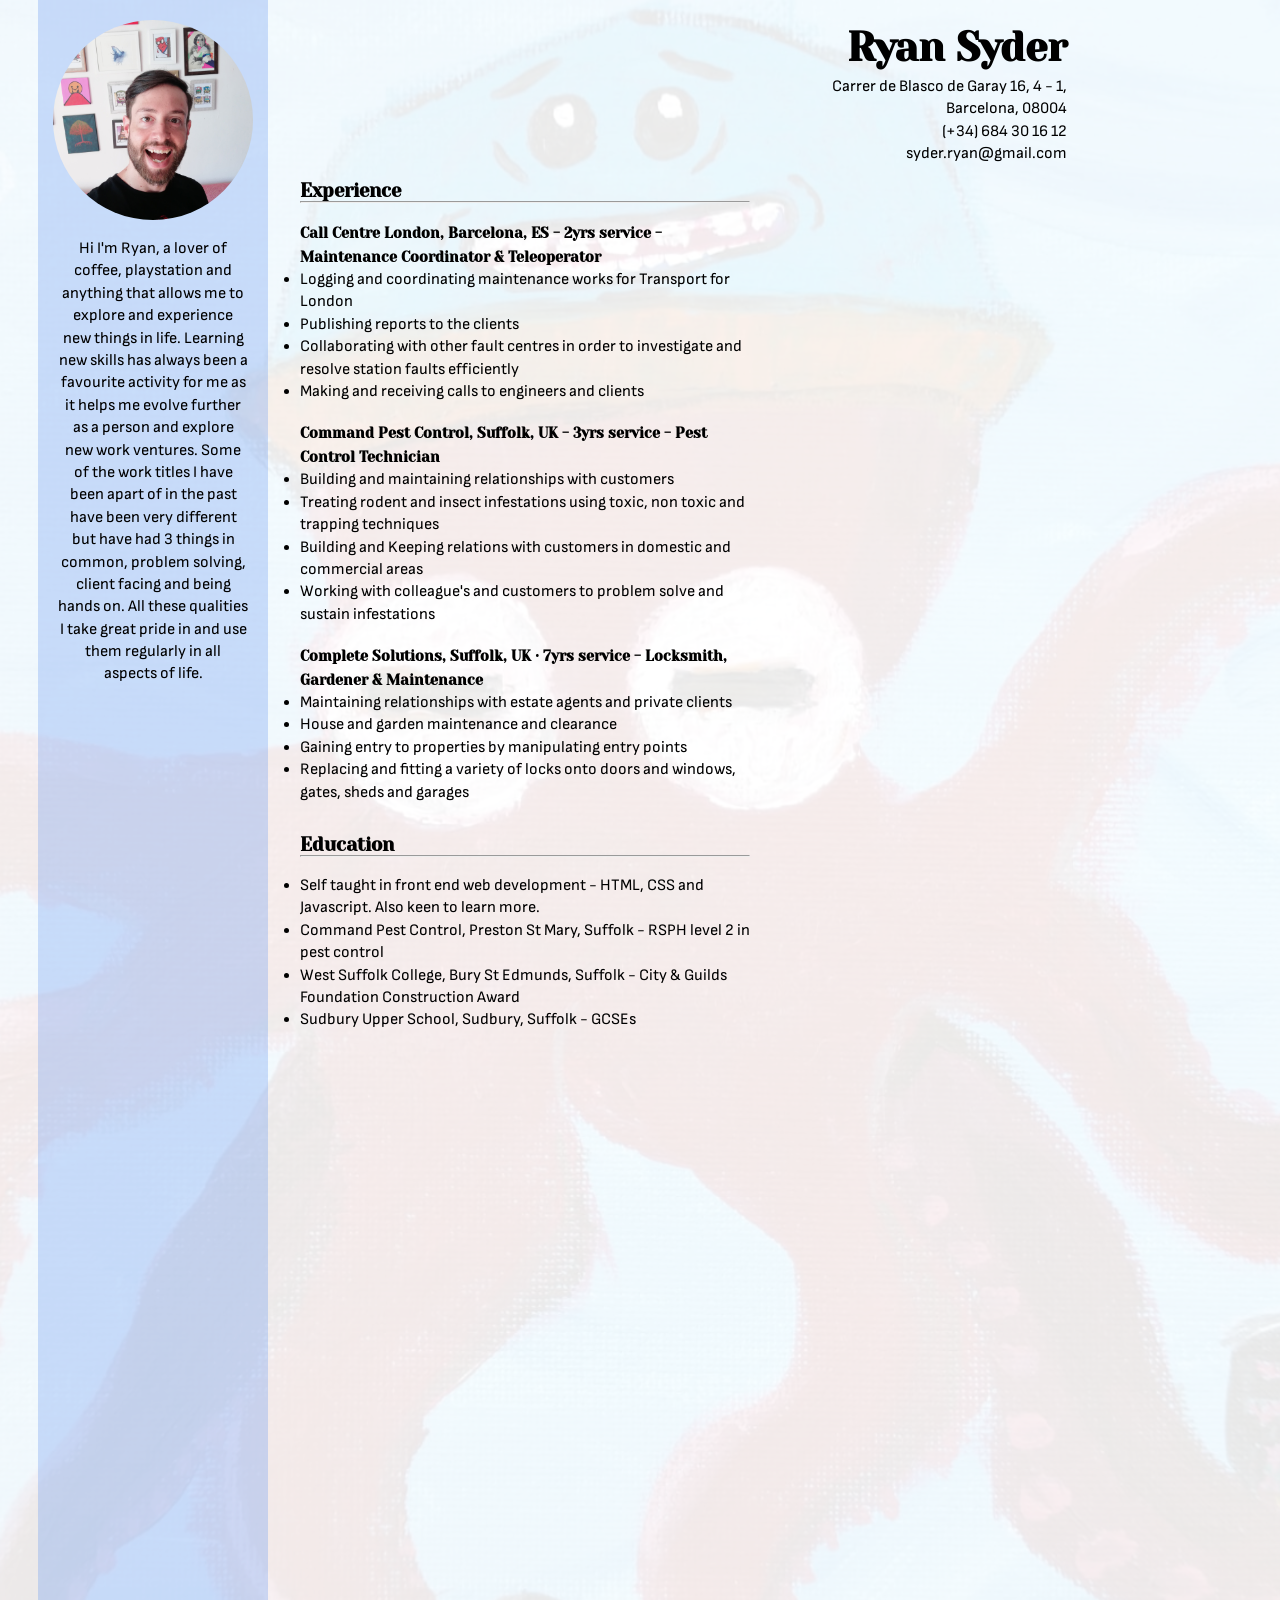
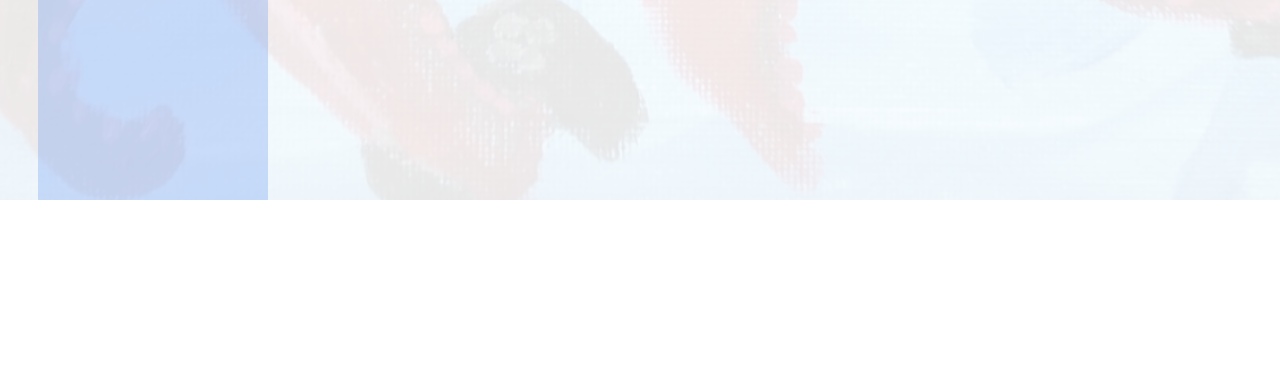
<file: index.html>
<!DOCTYPE html>
<html>
    <head>
        <meta charset="utf-8" />
        <meta
            http-equiv="X-UA-Compatible"
            content="IE=edge"
        />
        <title>Ryan's resume</title>
        <meta
            name="description"
            content=""
        />
        <meta
            name="viewport"
            content="width=device-width, initial-scale=1"
        />
        <link
            rel="stylesheet"
            href="style.css"
        />
        <link
            rel="preconnect"
            href="https://fonts.googleapis.com"
        />
        <link
            rel="preconnect"
            href="https://fonts.gstatic.com"
            crossorigin
        />
        <link
            href="https://fonts.googleapis.com/css2?family=Sofia+Sans&family=Yeseva+One&display=swap"
            rel="stylesheet"
        />
    </head>
    <body>
        <div id="background"></div>

        <div id="details">
            <h1>Ryan Syder</h1>
            <p>Carrer de Blasco de Garay 16, 4 - 1, Barcelona, 08004</p>
            <p>(+34) 684 30 16 12</p>
            <p>syder.ryan@gmail.com</p>
        </div>

        <div id="about">
            <div class="img"></div>
            <br />
            <p class="profile">
                Hi I'm Ryan, a lover of coffee, playstation and anything that allows me to explore
                and experience new things in life. Learning new skills has always been a favourite
                activity for me as it helps me evolve further as a person and explore new work
                ventures. Some of the work titles I have been apart of in the past have been very
                different but have had 3 things in common, problem solving, client facing and being
                hands on. All these qualities I take great pride in and use them regularly in all
                aspects of life.
            </p>
        </div>

        <main>
            <div id="job-list">
                <h3 class="experience">Experience</h3>
                <hr />
                <br />

                <h5 class="work">
                    Call Centre London, Barcelona, ES - 2yrs service - Maintenance Coordinator &
                    Teleoperator
                </h5>
                <ul>
                    <li>Logging and coordinating maintenance works for Transport for London</li>
                    <li>Publishing reports to the clients</li>
                    <li>
                        Collaborating with other fault centres in order to investigate and resolve
                        station faults efficiently
                    </li>
                    <li>Making and receiving calls to engineers and clients</li>
                </ul>
                <br />
                <h5 class="work">
                    Command Pest Control, Suffolk, UK - 3yrs service - Pest Control Technician
                </h5>
                <ul>
                    <li>Building and maintaining relationships with customers</li>
                    <li>
                        Treating rodent and insect infestations using toxic, non toxic and trapping
                        techniques
                    </li>
                    <li>
                        Building and Keeping relations with customers in domestic and commercial
                        areas
                    </li>
                    <li>
                        Working with colleague's and customers to problem solve and sustain
                        infestations
                    </li>
                </ul>
                <br />
                <h5 class="work">
                    Complete Solutions, Suffolk, UK · 7yrs service - Locksmith, Gardener &
                    Maintenance
                </h5>
                <ul>
                    <li>Maintaining relationships with estate agents and private clients</li>
                    <li>House and garden maintenance and clearance</li>
                    <li>Gaining entry to properties by manipulating entry points</li>
                    <li>
                        Replacing and fitting a variety of locks onto doors and windows, gates,
                        sheds and garages
                    </li>
                </ul>
            </div>

            <div id="education-list">
                <h3 class="education">Education</h3>
                <hr />
                <br />
                <ul>
                    <li>
                        Self taught in front end web development - HTML, CSS and Javascript. Also
                        keen to learn more.
                    </li>
                    <li>
                        Command Pest Control, Preston St Mary, Suffolk - RSPH level 2 in pest
                        control
                    </li>
                    <li>
                        West Suffolk College, Bury St Edmunds, Suffolk - City & Guilds Foundation
                        Construction Award
                    </li>
                    <li>Sudbury Upper School, Sudbury, Suffolk - GCSEs</li>
                </ul>
            </div>
        </main>
    </body>
</html>
</file>
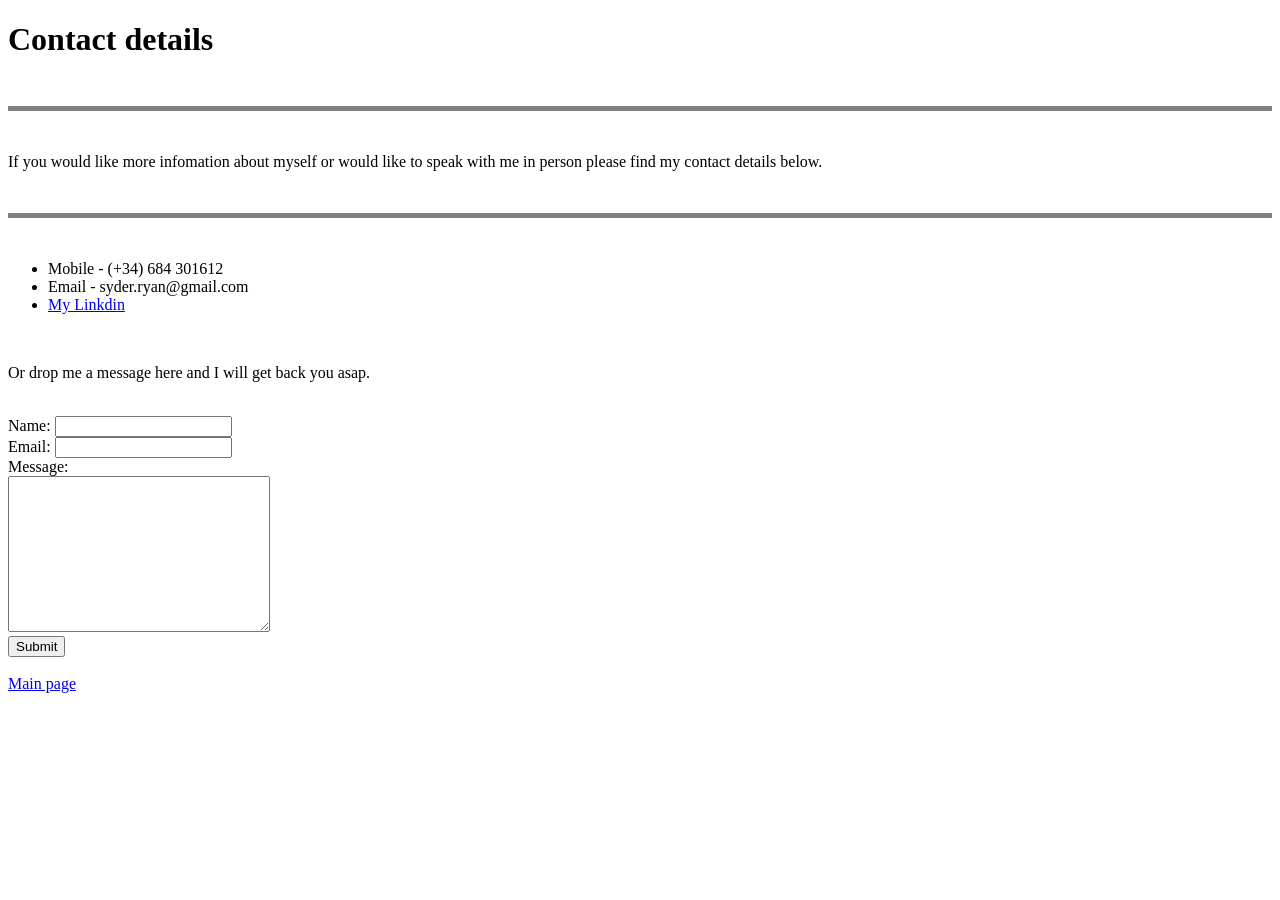
<file: contact.html>
<!DOCTYPE html>
<html lang="en">
<head>
    <meta charset="UTF-8">
    <meta http-equiv="X-UA-Compatible" content="IE=edge">
    <meta name="viewport" content="width=device-width, initial-scale=1.0">
    <title>Contact details</title>
</head>

<body>

    <h1>Contact details</h1>

    <br>

    <hr size="5" noshade>

    <br>

    <p>
        If you would like more infomation about myself or would like to speak with me in person please find my 
        contact details below.
    </p>

    <br>

    <hr size="5" noshade>

    <br>

    <ul>
        <li>Mobile - (+34) 684 301612</li>
        <li>Email - syder.ryan@gmail.com</li>
        <li><a href="https://www.linkedin.com/feed/" target="_blank">My Linkdin</a></li>
    </ul>

    <br>

    <p>Or drop me a message here and I will get back you asap.</p>

    <br>

    <form action="mailto:rsmostlyharmless@gmail.com" method="post" enctype="text/plain">
        <label>Name:</label>
        <input type="text" name="name" value="">
        <br>

        <label>Email:</label>
        <input type="email" name="email" id="">
        <br>

        <label>Message:</label> <br>
        <textarea name="message" id="" cols="30" rows="10"></textarea>
        <br>

        <input type="submit" name="">
    </form>

    <br>

    <a href="index.html">Main page</a>
    
</body>

</html>
</file>
<file: style.css>
* {
    padding: 0;
    margin: 0;
    box-sizing: border-box;
    print-color-adjust: exact;
    -webkit-print-color-adjust: exact;
}

main {
    position: absolute;
    top: 180px;
    width: 450px;
    left: 300px;
}

hr {
    width: auto;
}

h1 {
    font-size: 2.5rem;
    line-height: 3.5rem;
}

h5 {
    font-size: 0.9rem;
    line-height: 1.5rem;
}

h1,
h3,
h5 {
    font-family: 'Yeseva One', cursive;
}

p,
li {
    font-family: 'Sofia Sans', sans-serif;
    line-height: 1.4rem;
}

#background {
    background-image: url(img/me.jpg);
    background-position: center;
    background-repeat: no-repeat;
    background-size: cover;
    opacity: 0.1;
    height: 200vh;
    width: 100vw;
    position: absolute;
    top: 0;
}

#details {
    position: relative;
    text-align: end;
    top: 20px;
    left: 65%;
    width: 235px;
}

#about {
    background-color: rgba(100, 149, 237, 0.3);
    position: relative;
    left: 3%;
    height: 200vh;
    margin: 0;
    width: 230px;
    text-align: center;
    top: -165.5px;
}

#job-list {
    position: relative;
}

#education-list {
    position: relative;
    top: 30px;
}

.img {
    background-image: url(img/selfie.jpg);
    background-position: center;
    background-repeat: no-repeat;
    background-size: cover;
    border-radius: 100%;
    margin: 20px 15px;
    height: 200px;
    position: relative;
    top: 20px;
    width: 200px;
}

.profile {
    padding: 0 20px;
}
</file>
